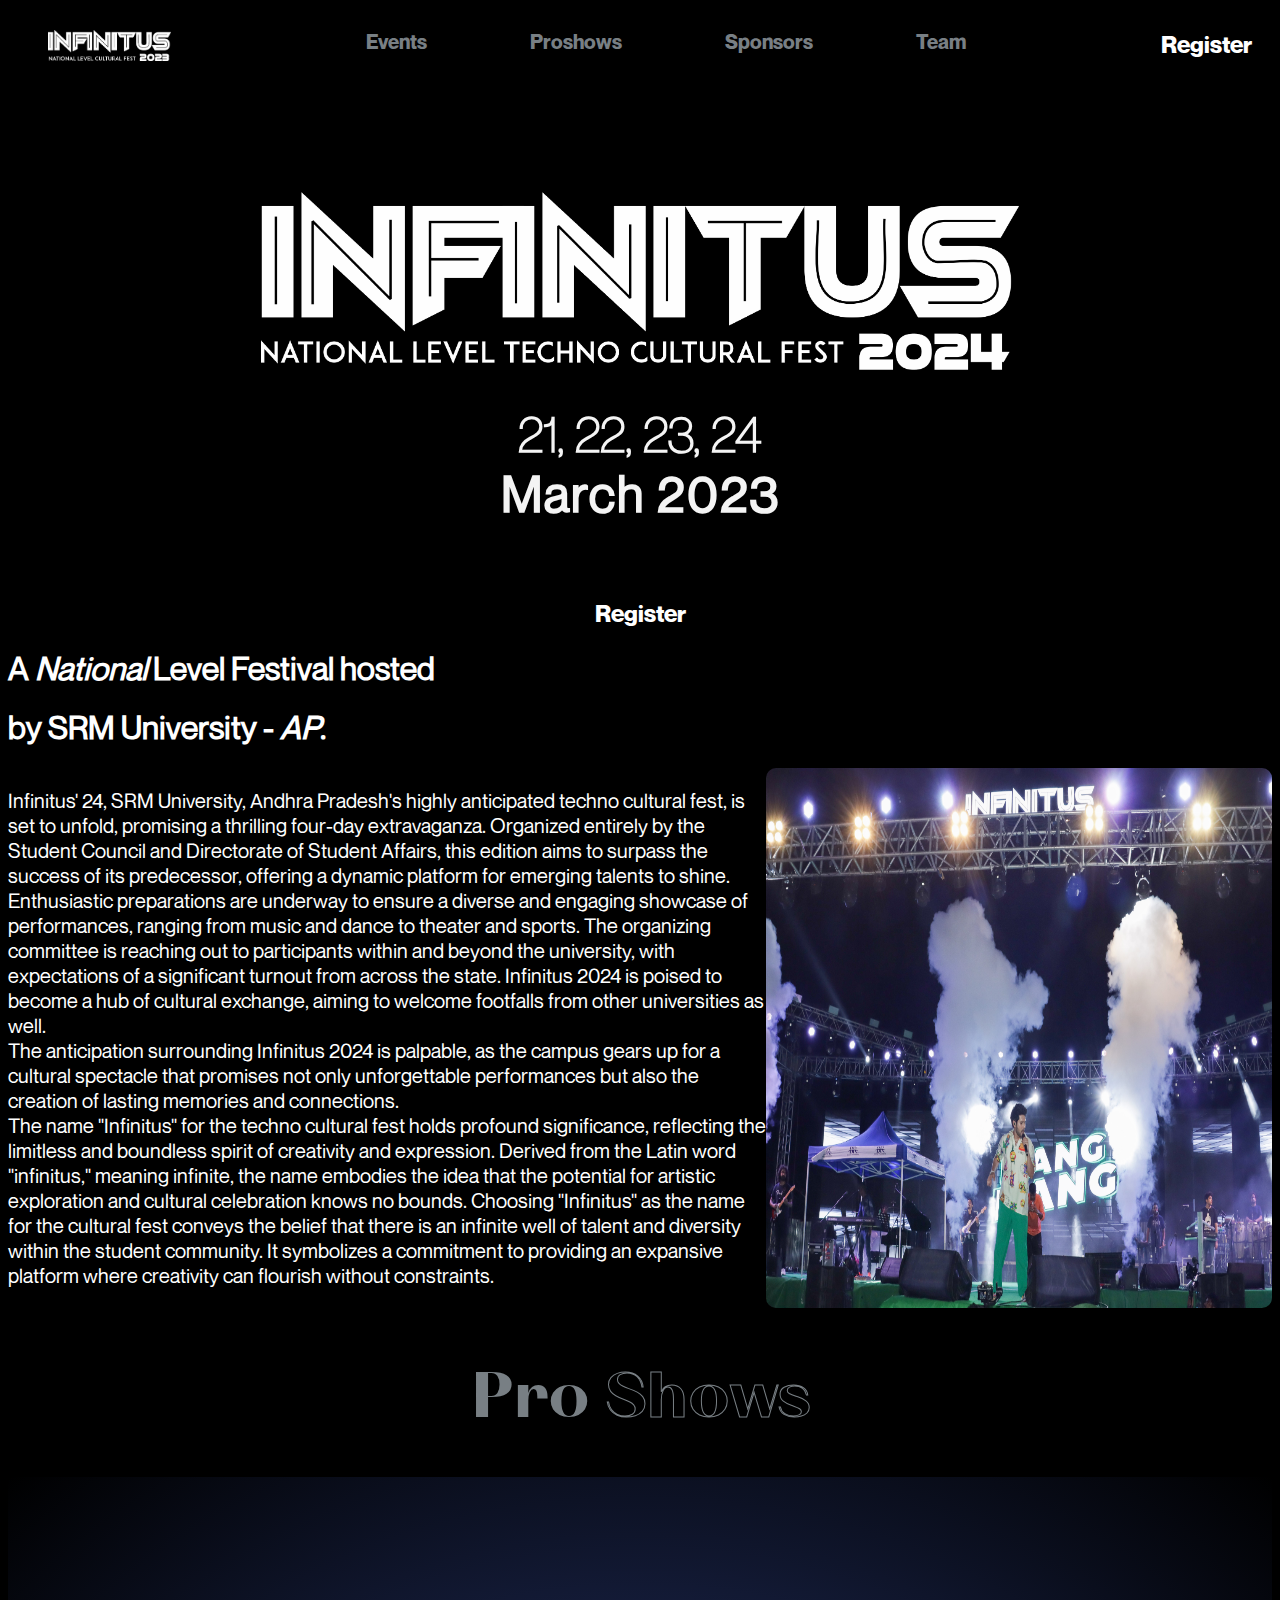
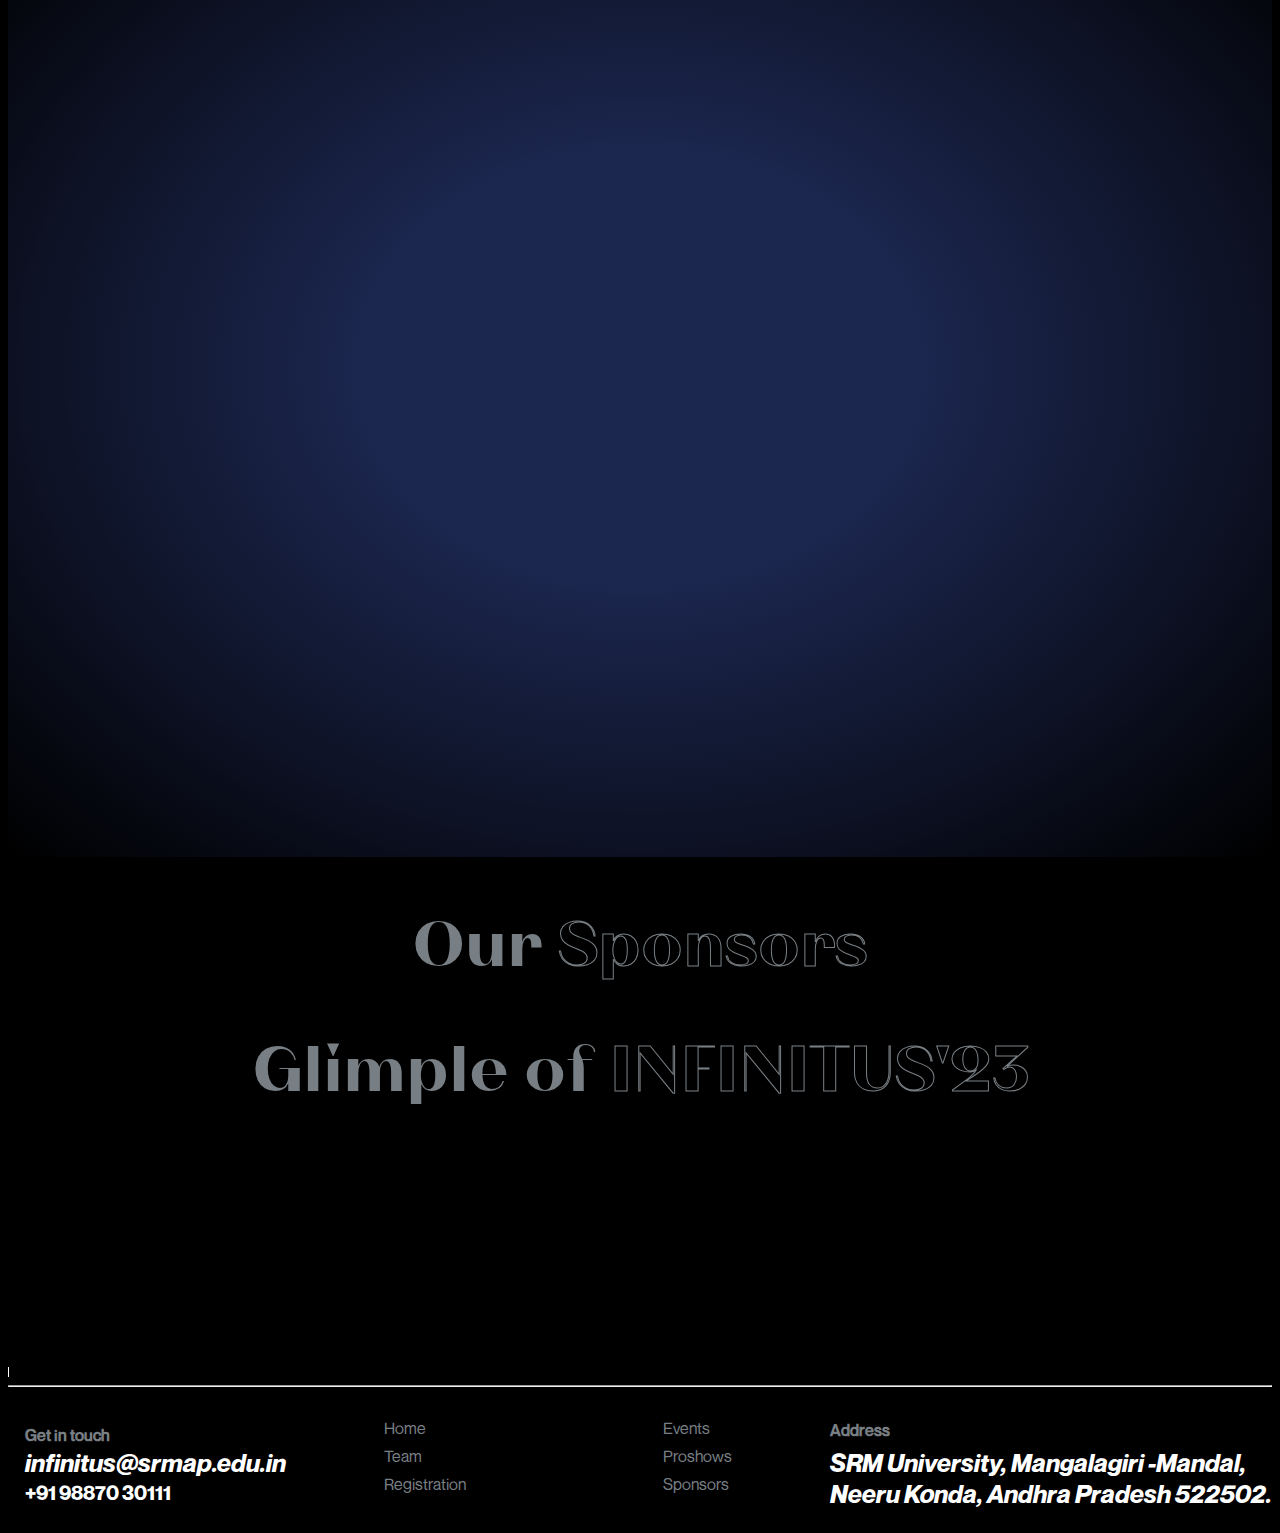
<file: index.html>
<!DOCTYPE html>
<html lang="en">
<head>
    <meta charset="UTF-8">
    <meta name="viewport" content="width=device-width, initial-scale=1.0">
    <title>Document</title>
    <style>

        .container {
            margin-top: 30px;
            display: flex;
            flex-direction: row;
            justify-content: space-between;
          }
        .left-div {
            display: inline;    
            margin-right: auto; 
            margin-left: 40px;     
        }
        .center-div {
            display: inline;
        }
        .right-div {
            display: inline;
            margin-left: auto; 
            margin-right: 20px;
        }
        .dt{
            color: #f4f4f4;
            text-align: center;
        }
        .contact{
            display: inline-block;
        }
        .about{
            color:white;
            font-family: NeueMontreal-Regular;
        }
        .address{
            display: inline-block;
        }
        .vertical-line {
            border-left: 1px solid #fff; 
            height: 10px; 
        }
        .box1{
            display: inline-flex;
            flex-direction: column;
            margin: auto;
        }
        .footer{
            display: flex;
            flex-direction: row;
        }


        #scroll{
            margin: 0px 650px 0px 650px;
            background-color: rgb(34, 33, 35);
            color: white;
            border-radius: 10px;
            font-family: NeueMontreal-Regular;
        }
        #header{
            /*margin: 100px 0px 100px 0px;*/
            font-family: NeueMontreal-Bold;
            font-size: 20px;
        }
        #register{
            /*margin: 100px 0px 100px 0px;*/
            font-family: NeueMontreal-Bold;
            font-size: 24px;
        }
        #header_components{
            margin: 250px 50px 50px 50px;
            color: #787f84;
            text-decoration:none;
        }
        #register_component{
            color: white;
            text-decoration:none;
            font-family: NeueMontreal-Bold;
            font-size: 24px;
            text-align: center;
        }
        #logo{
            font-family: NeueMontreal-Bold;
            font-size: 150px;
            color: white;
            text-align: center;
            margin-bottom: 30px;
            -webkit-text-stroke-width: 6px;
            -webkit-text-stroke-color: white;
        }
        #logoimg{
            display: flex;
            margin-top: 10%;
            margin-left: 20%;
            margin-right: 20%;
        }
        #month{
            font-family: KyivType-Heavy-Sans;
            /*display: flex;*/
            font-size: 60px;
            color: white;
            /*justify-content: center;*/
            margin-bottom: 10px;
            margin-top: 30px;
        }
        #dates{
            font-family: KyivType-Sans-Bold;
            font-size: 40px;
            color: white;
            text-align: center;
            margin-top: 10px;
            margin-bottom: 30px;
            color: black; /* Set the text color to white */
            -webkit-text-stroke: 2px white;
        }
        #footer_t1{
            color:#787F84;
            font-family: NeueMontreal-Medium;
            font-size: 16px;
            margin-top: 30px;
            margin-bottom: 3px;
            margin-left: 17px;
        }
        #footer_t2{
            color: white;
            font-family: NeueMontreal-BoldItalic;
            font-size: 25px;
            margin-top: 3px;
            margin-left: 17px;
            margin-bottom: 1px;
        }
        #footer_t3{
            color: white;
            font-family: NeueMontreal-Bold;
            font-size: 20px;
            margin-top: 3px;
            margin-left: 17px;
            margin-bottom: 20px;
        }
        #add_1{
            color:#787F84;
            font-family: NeueMontreal-Medium;
            font-size: 16px;
            margin-top: 25px;
            margin-bottom: 8px;
        }
        #add_2{
            color: white;
            font-family: NeueMontreal-BoldItalic;
            font-size: 25px;
            margin-top: 1px;
            margin-bottom: 1px;
        }
        #box_1{
            font-family: NeueMontreal-Regular;
            font-size: 16px;
            color: #787f84;
            text-decoration:none;
            margin-bottom: 8px;
        }
        @font-face { font-family:NeueMontreal-Bold; src: url('NeueMontreal-Bold.otf'); }
        @font-face { font-family:NeueMontreal-Light; src: url('NeueMontreal-Light.otf'); }
        @font-face { font-family:NeueMontreal-Regular; src: url('NeueMontreal-Regular.otf'); }
        @font-face { font-family:NeueMontreal-Medium; src: url('NeueMontreal-Medium.otf'); }
        @font-face { font-family:NeueMontreal-BoldItalic; src: url('NeueMontreal-BoldItalic.otf'); }
        @font-face { font-family:KyivType-Heavy-Sans; src: url('KyivType-Heavy-Sans.ttf'); }
        @font-face { font-family:KyivType-Sans-Bold; src: url('KyivType-Sans-Bold.ttf'); }
        @font-face { font-family:KyivType-Sans; src: url('KyivType-Sans.ttf'); }

        #headding{
            color: #787f84;
            font-size: 400%;
            font-family: KyivType-Heavy-Sans;
            text-align: center;
        }
        
        #italic{
            /*font-style: italic;*/
            color: black; 
            -webkit-text-stroke: 1px #787f84;
        }
    </style>
</head>


<body style="background-color:black">

    <nav class="container" >
        <div class="left-div">
            <a href="./index.html"><img src="./Infinitus Logo.png" width=123px></a>
        </div>
        <div class="center-div"  id="header" > 
            <a class="navhover" id= "header_components" href="./events.html" >Events</a>
            <a class="navhover" id= "header_components" href="./proshows.html" >Proshows</a>
            <a class="navhover" id= "header_components" href="./sponsors.html" >Sponsors</a>
            <a class="navhover" id= "header_components" href="./team.html" >Team</a>
        </div>
        <div class="right-div">
            <a id= "register_component" href="#" >Register</a>
        </div>
    </nav>
    

    <div>
        <!--
        <h1 id="logo">
            INFINITUS'24
        </h1>    
        -->
        <img src="./Infinitus_2024_Logo_White.png" alt="Infinitus Logo" width="60%" id="logoimg">
    </div>
    <!-- <div style="display:block; text-align: center;">
        <h1 id="month">FEB</h1>
        <h6 id="dates">22  23  24</h6>
    </div> -->

    <div class="dt">
        <h1 style="font-size: 50px; font-family: NeueMontreal-Light; margin-bottom:0;">21, 22, 23, 24</h1>
        <h1 style="font-size: 50px; font-family: NeueMontreal-Regular; margin-top:0; letter-spacing:2px">March 2023</h1>
    </div>

    <div id="scroll">
        <marquee>Registration end on 22 feb 2024</marquee>
    </div>
    <br>
    <div style="display:block; text-align: center;">
        <a id= "register_component" href="#" >Register</a>
    </div>
        

    <div class="about">
        <h1>A<span style="font-style:italic;"> National </span> Level Festival hosted</h1>
        <h1>by SRM University - <span style="font-style:italic;">AP</span>.</h1>
    </div>

    <div style="display:flex">
        <p style="opacity: 1; color:white; font-size:20px; font-family:NeueMontreal-Regular;">Infinitus' 24, SRM University, Andhra Pradesh's highly anticipated techno cultural fest, is set to unfold, promising a thrilling four-day extravaganza. Organized entirely by the Student Council and Directorate of Student Affairs, this edition aims to surpass the success of its predecessor, offering a dynamic platform for emerging talents to shine.
            <br>Enthusiastic preparations are underway to ensure a diverse and engaging showcase of performances, ranging from music and dance to theater and sports. The organizing committee is reaching out to participants within and beyond the university, with expectations of a significant turnout from across the state. Infinitus 2024 is poised to become a hub of cultural exchange, aiming to welcome footfalls from other universities as well.
            <br>The anticipation surrounding Infinitus 2024 is palpable, as the campus gears up for a cultural spectacle that promises not only unforgettable performances but also the creation of lasting memories and connections.
            <br>The name "Infinitus" for the techno cultural fest holds profound significance, reflecting the limitless and boundless spirit of creativity and expression. Derived from the Latin word "infinitus," meaning infinite, the name embodies the idea that the potential for artistic exploration and cultural celebration knows no bounds. Choosing "Infinitus" as the name for the cultural fest conveys the belief that there is an infinite well of talent and diversity within the student community. It symbolizes a commitment to providing an expansive platform where creativity can flourish without constraints.</p>
        <img src="./am.JPG" alt="Infinitus Logo" width="40%" height="auto" style="border-radius: 10px;">
    </div>

    <h1 id="headding"><span>Pro </span><span id="italic">Shows</span></h1>
    <section style="background:radial-gradient(#1c2750 30%,transparent);  min-height: 100vh; padding:2.5rem 0"></section>

    <h1 id="headding"><span>Our </span><span id="italic">Sponsors</span></h1>

    <h1 id="headding"><span>Glimple of </span><span id="italic">INFINITUS'23</span></h1>


    <br><br><br><br><br><br><br><br><br><br><br><br>

    <div class="vertical-line"></div>
    <hr>
    <footer class="footer">
        <div class="contact">
            <h1 id="footer_t1">Get in touch</h1>
            <h1 id="footer_t2">infinitus@srmap.edu.in</h1>
            <h1 id="footer_t3">+91 98870 30111</h1>
        </div>

        <div class="box1">
            <a id="box_1" href="#" >Home</a>
            <a id="box_1" href="./team.html" >Team</a>
            <a id="box_1" href="./register.html" >Registration</a>   
        </div>

        <div class="box1">
            <a id="box_1" href="./events.html" >Events</a>
            <a id="box_1" href="./proshows.html" >Proshows</a>
            <a id="box_1" href="./sponsors.html" >Sponsors</a>   
        </div>

        <div class="address">
            <h1 id="add_1">Address</Address></h1>
            <h3 id="add_2">SRM University, Mangalagiri -Mandal, </h3>
            <h3 id="add_2">Neeru Konda, Andhra Pradesh 522502.</h3>
        </div>
    </footer>
</body>
</html>
</file>
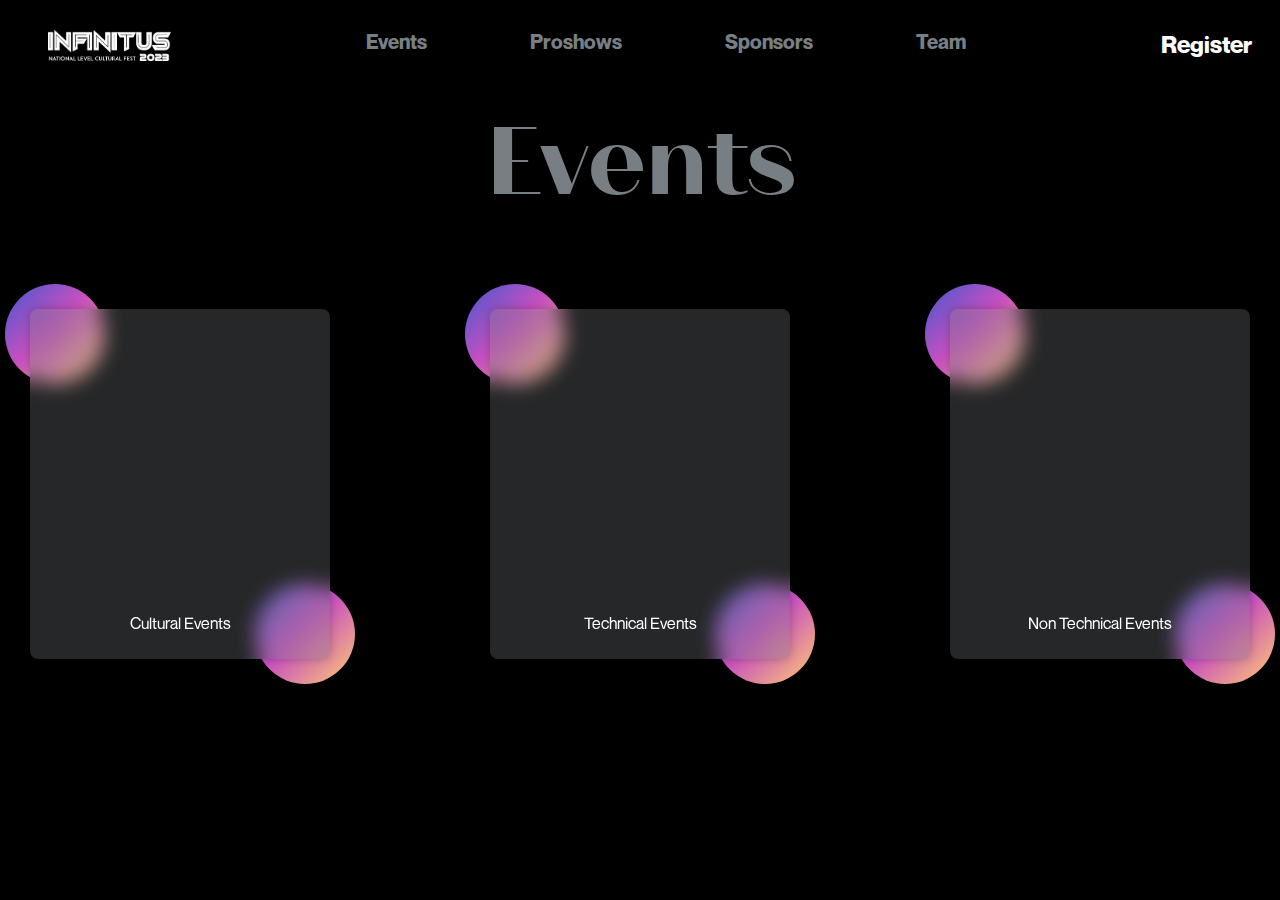
<file: events.html>
<!DOCTYPE html>
<html lang="en">
<head>
    <meta charset="UTF-8">
    <meta name="viewport" content="width=device-width, initial-scale=1.0">
    <title>Events</title>
    <link rel="stylesheet" href="events.css">
</head>
<body style="background-color:black">
    <nav class="container" >
        <div class="left-div">
            <a href="./index.html"><img src="./Infinitus Logo.png" width=123px></a>
        </div>
        <div class="center-div"  id="header" > 
            <a id= "header_components" href="./events.html" >Events</a>
            <a id= "header_components" href="./proshows.html" >Proshows</a>
            <a id= "header_components" href="./sponsors.html" >Sponsors</a>
            <a id= "header_components" href="./team.html" >Team</a>
        </div>
        <div class="right-div">
            <a id= "register_component" href="#" >Register</a>
        </div>
    </nav>

    <h1 id="headding">Events</h1>

    <section class="box">
        <div class="card" style="align-items: center;">
            <div class="circle"></div>
            <div class="circle"></div>
            <div class="card-inner"></div>
            <p class="card-text">Cultural Events</p>
        </div>
        <div class="card" style="align-items: center;">
            <div class="circle"></div>
            <div class="circle"></div>
            <div class="card-inner"></div>
            <p class="card-text">Technical Events</p>
        </div>
        <div class="card" style="align-items: center;">
            <div class="circle"></div>
            <div class="circle"></div>
            <div class="card-inner"></div>
            <p class="card-text">Non Technical Events</p>
        </div>
    </section>
    

</body>
</html>
</file>
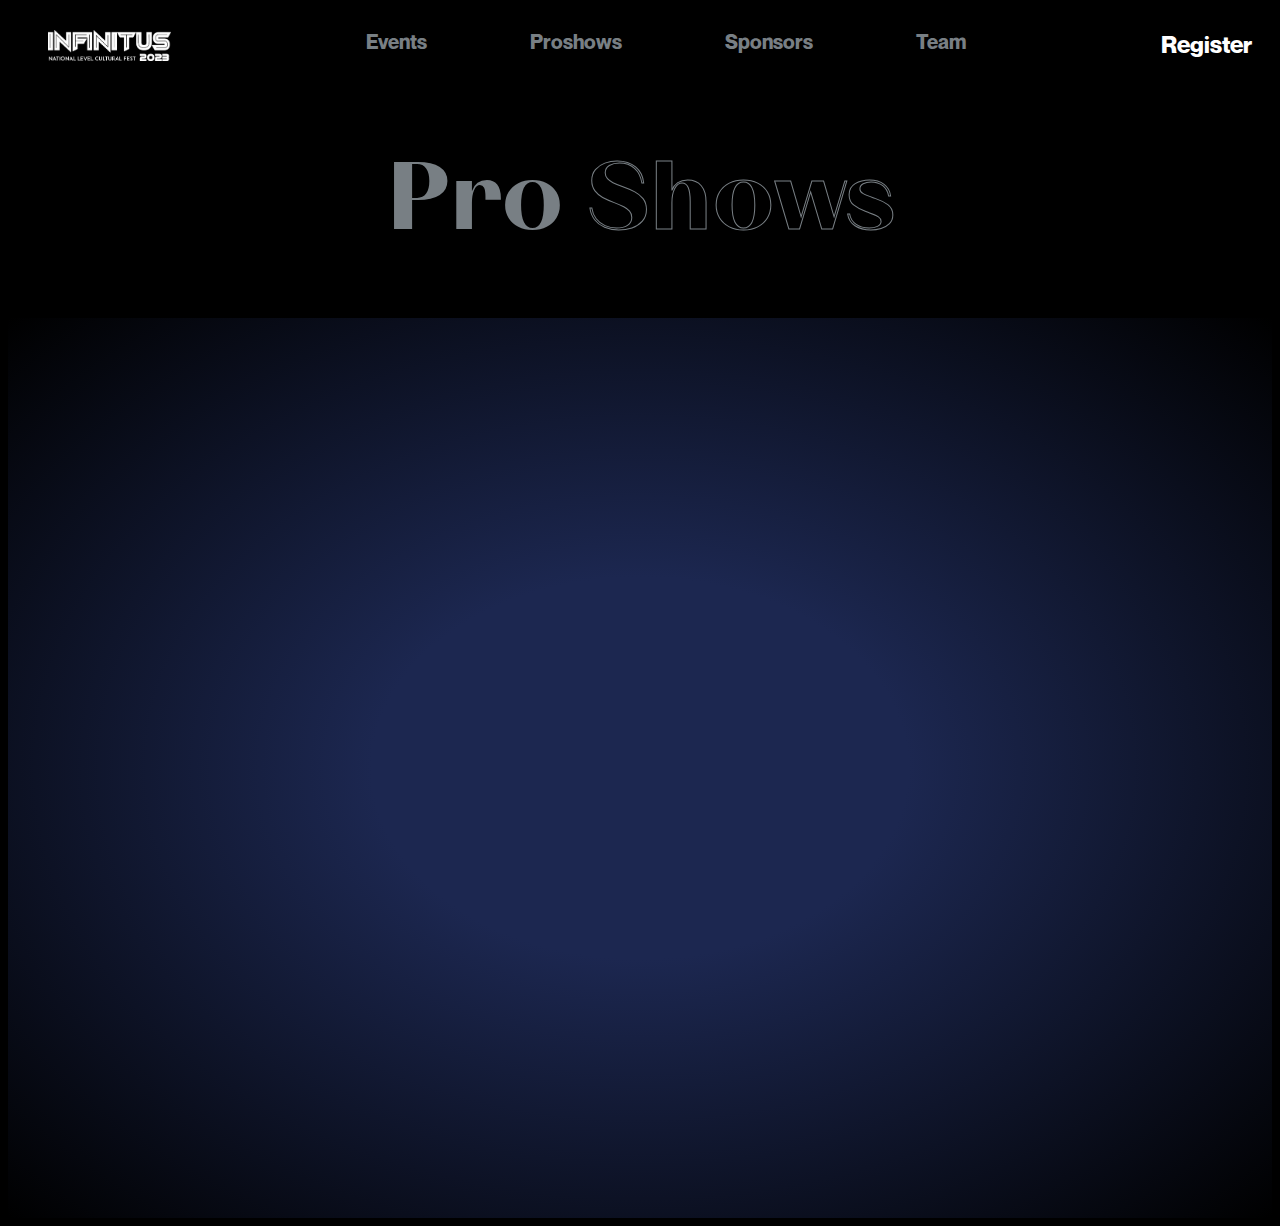
<file: proshows.html>
<!DOCTYPE html>
<html lang="en">
<head>
    <meta charset="UTF-8">
    <meta name="viewport" content="width=device-width, initial-scale=1.0">
    <title>ProShows</title>
    <link rel="stylesheet" href="proshows.css">
</head>
<body style="background-color:black">

    <nav class="container" >
        <div class="left-div">
            <a href="./index.html"><img src="./Infinitus Logo.png" width=123px></a>
        </div>
        <div class="center-div"  id="header" > 
            <a id= "header_components" href="./events.html" >Events</a>
            <a id= "header_components" href="./proshows.html" >Proshows</a>
            <a id= "header_components" href="./sponsors.html" >Sponsors</a>
            <a id= "header_components" href="./team.html" >Team</a>
        </div>
        <div class="right-div">
            <a id= "register_component" href="#" >Register</a>
        </div>
    </nav>

    <h1 id="headding"><span>Pro </span><span id="italic">Shows</span></h1>
    <section style="background: radial-gradient(#1c2750 30%,transparent); min-height: 100vh;"></section>
</body>
</html>
</file>
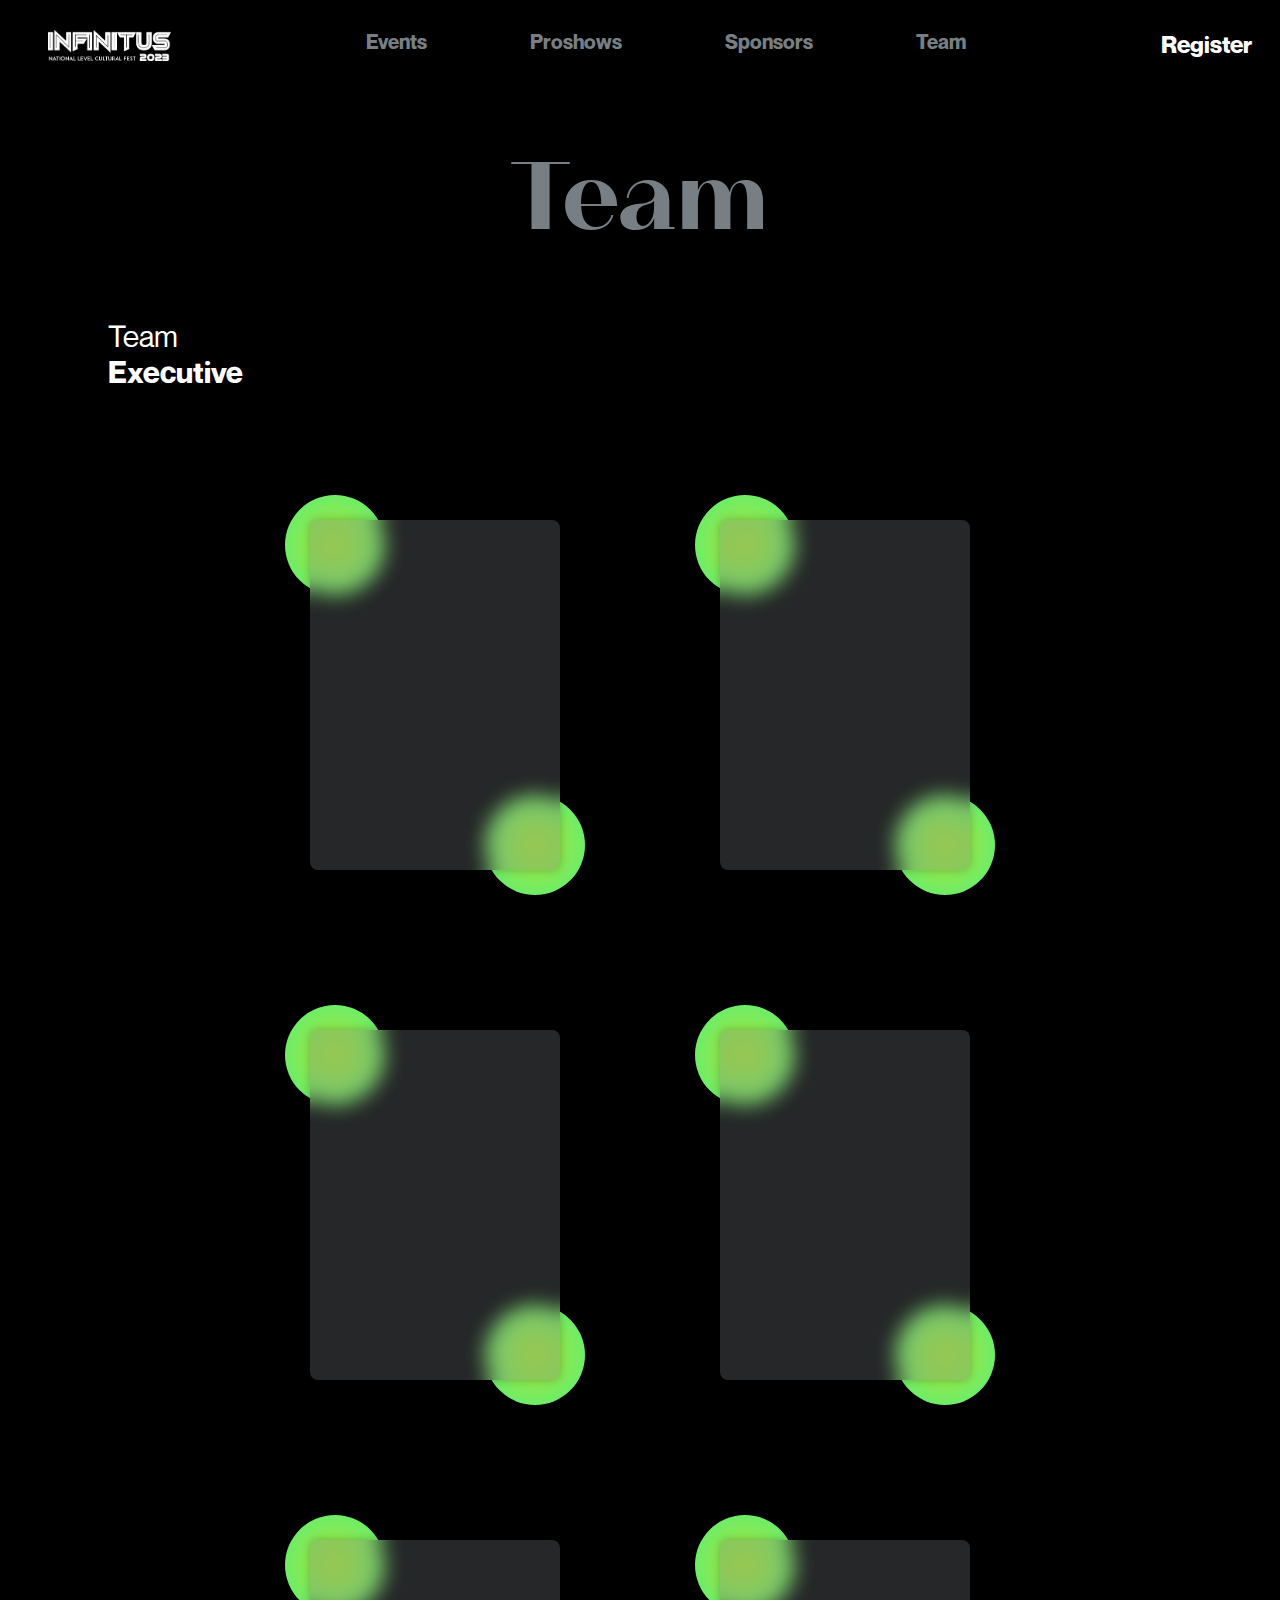
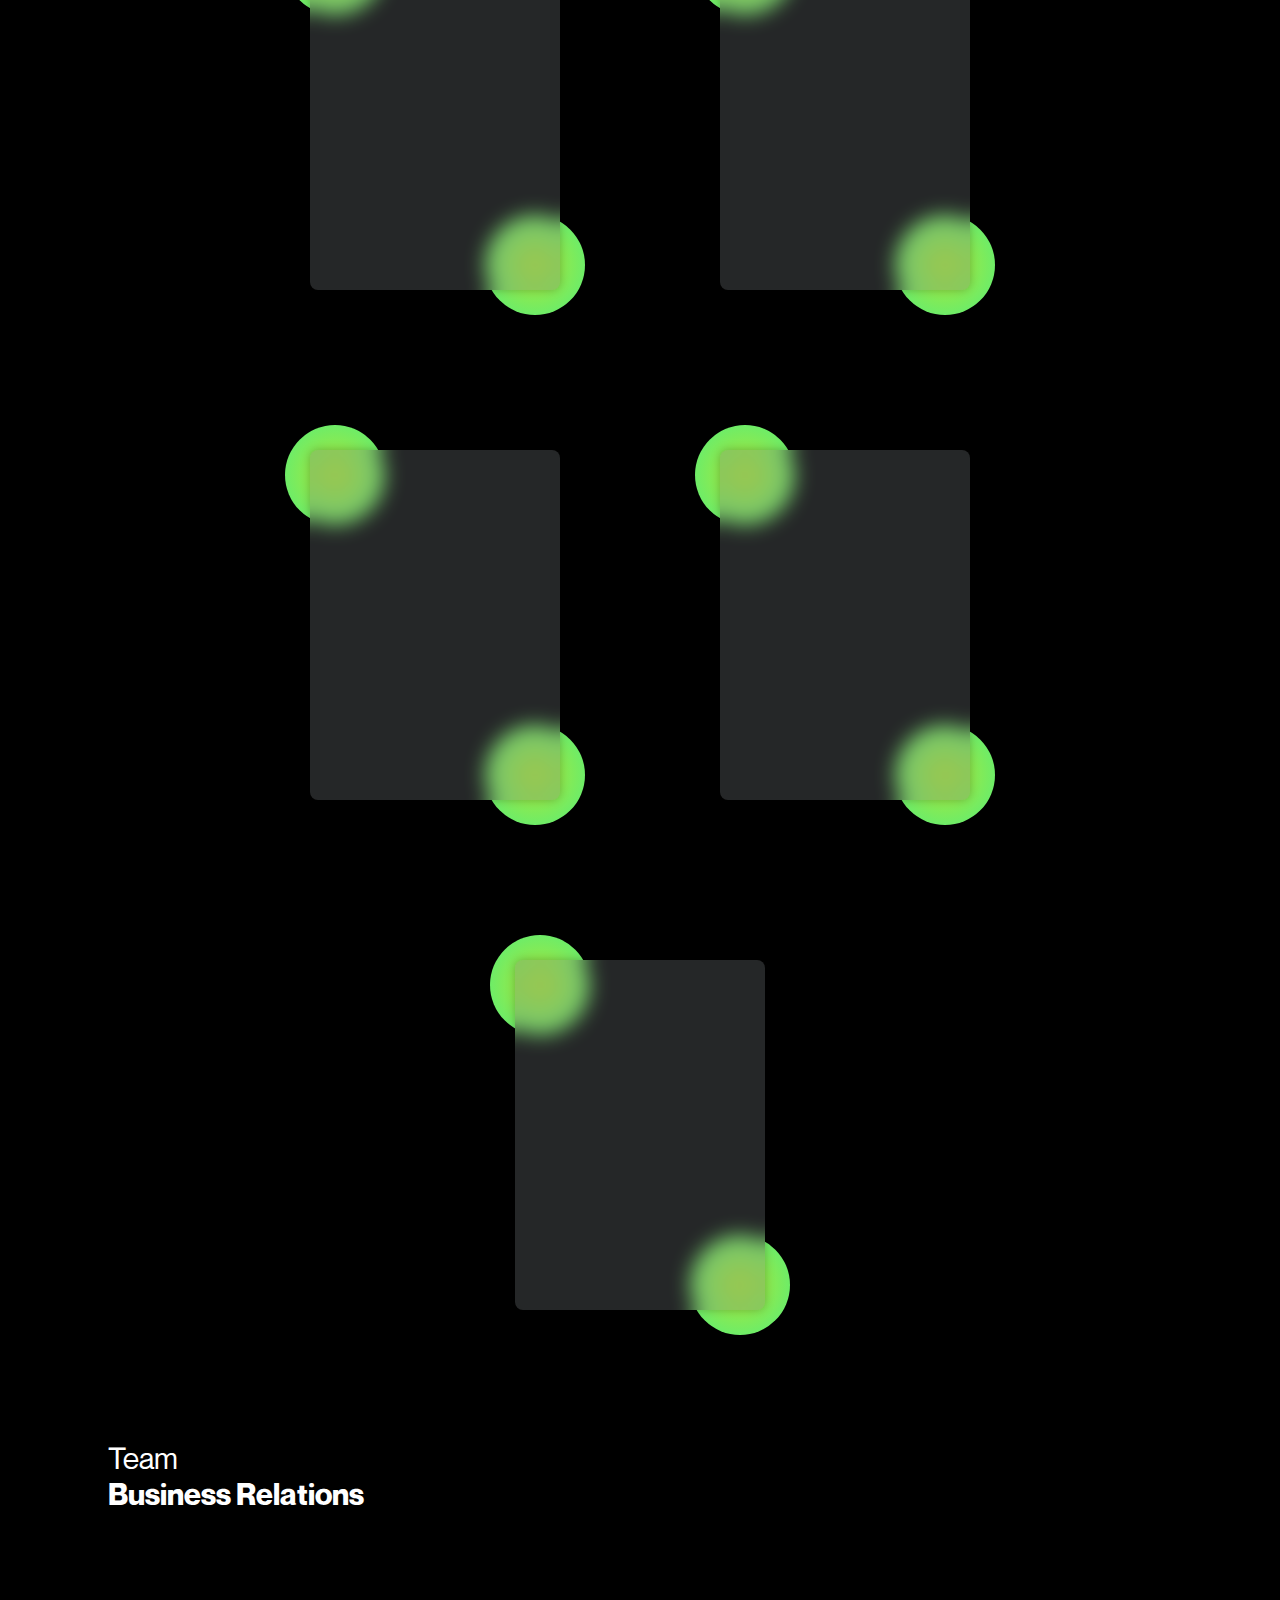
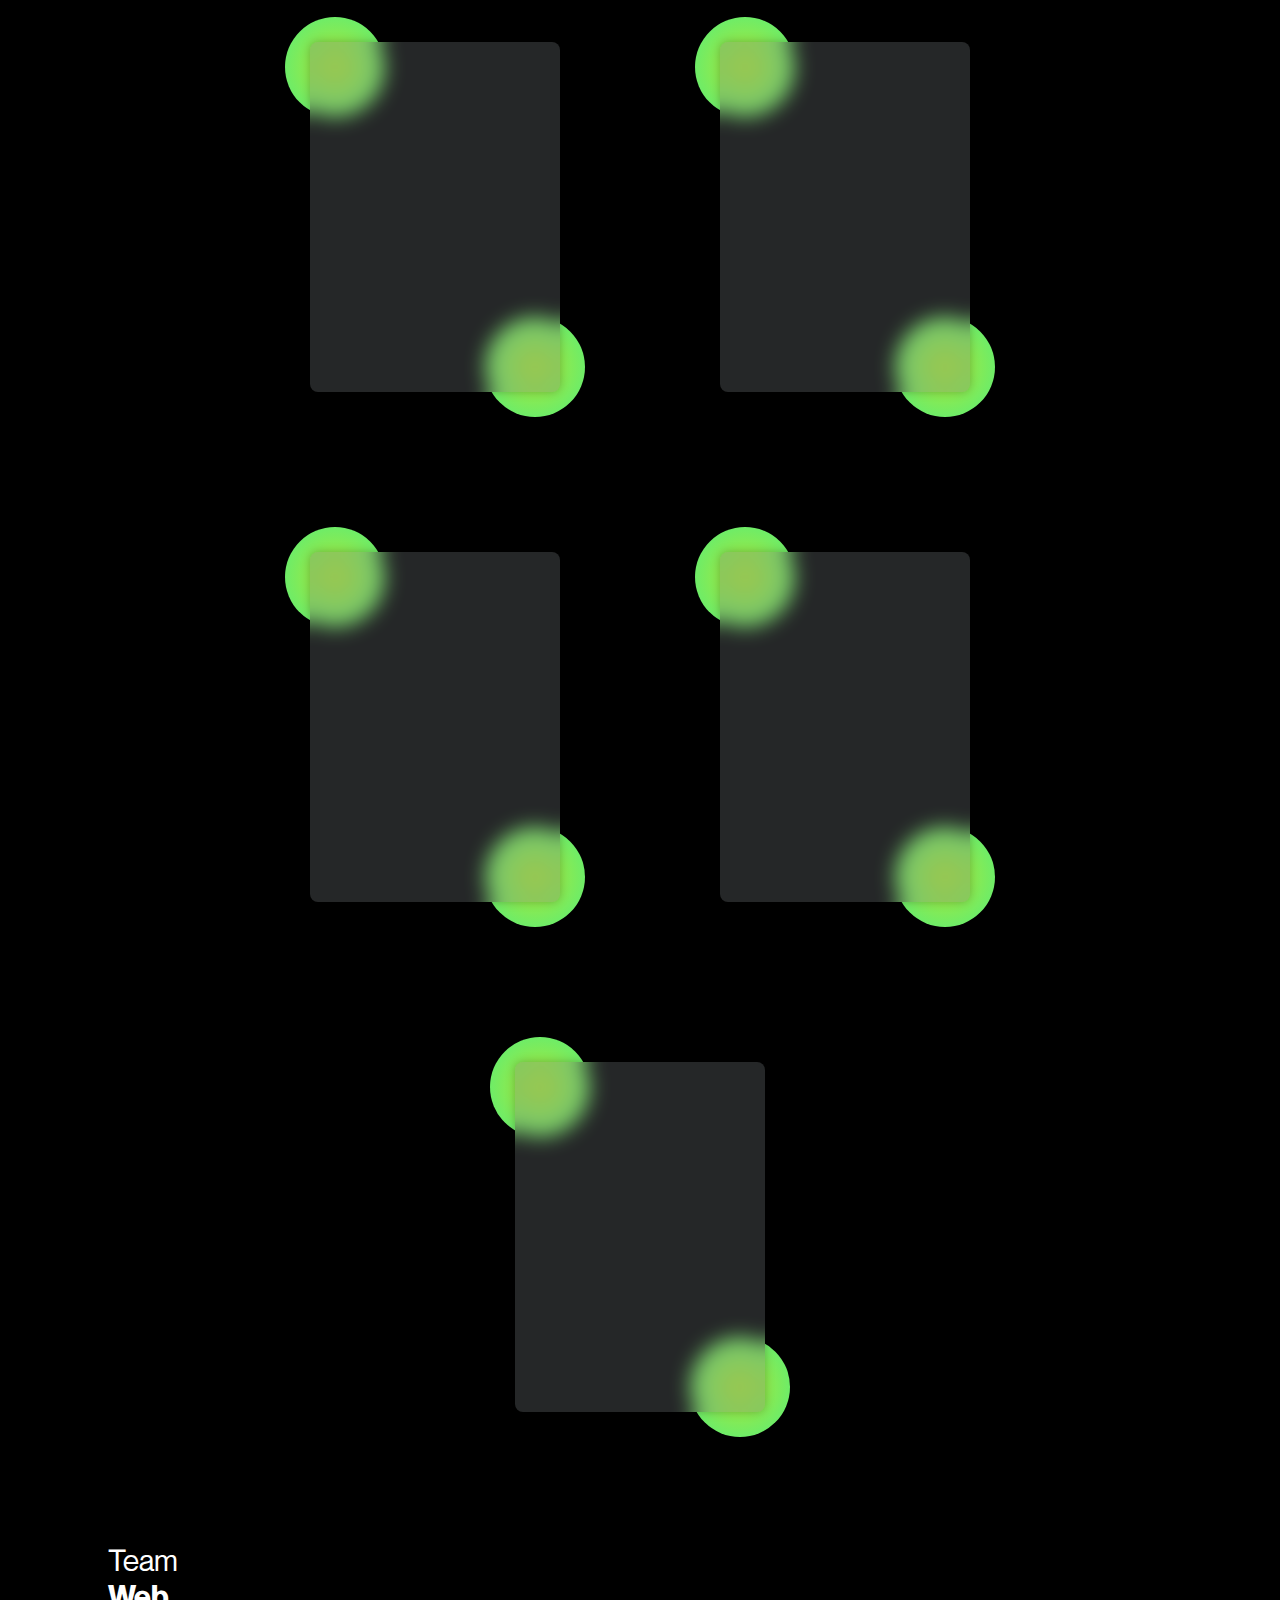
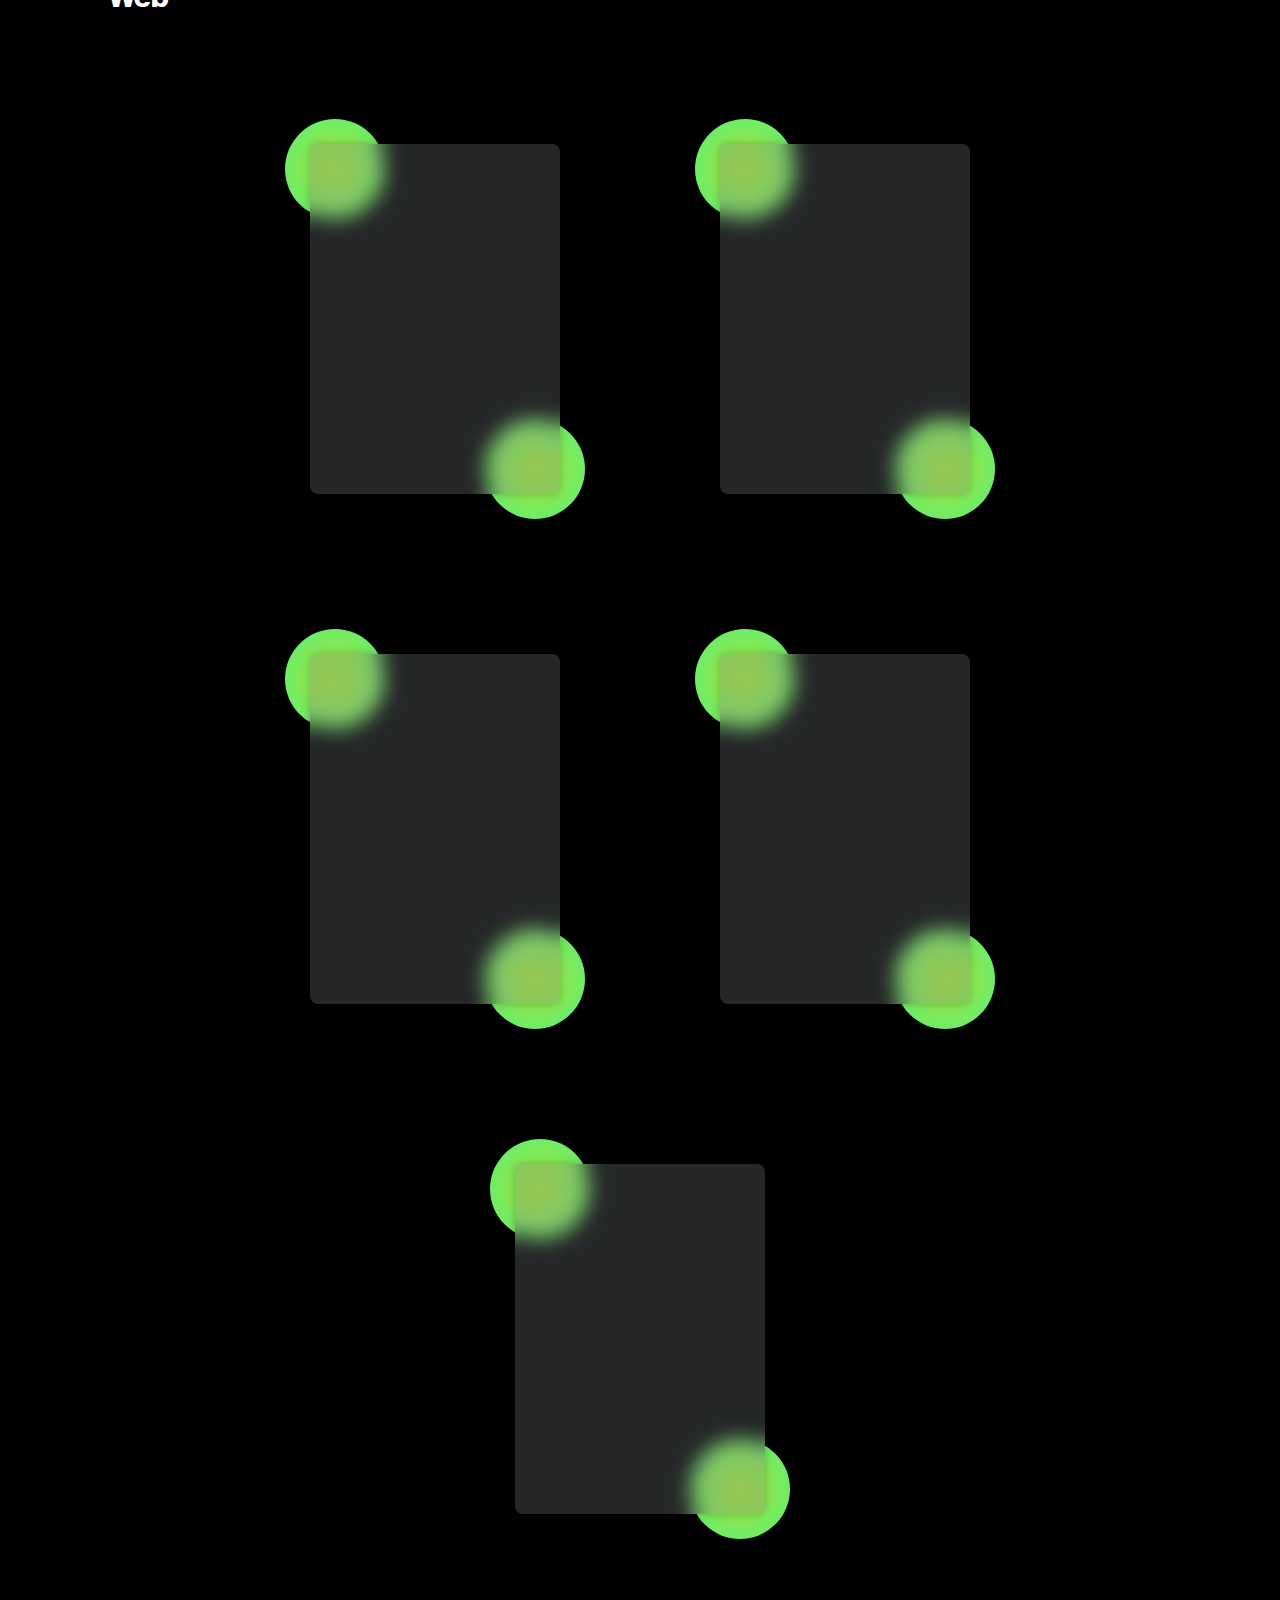
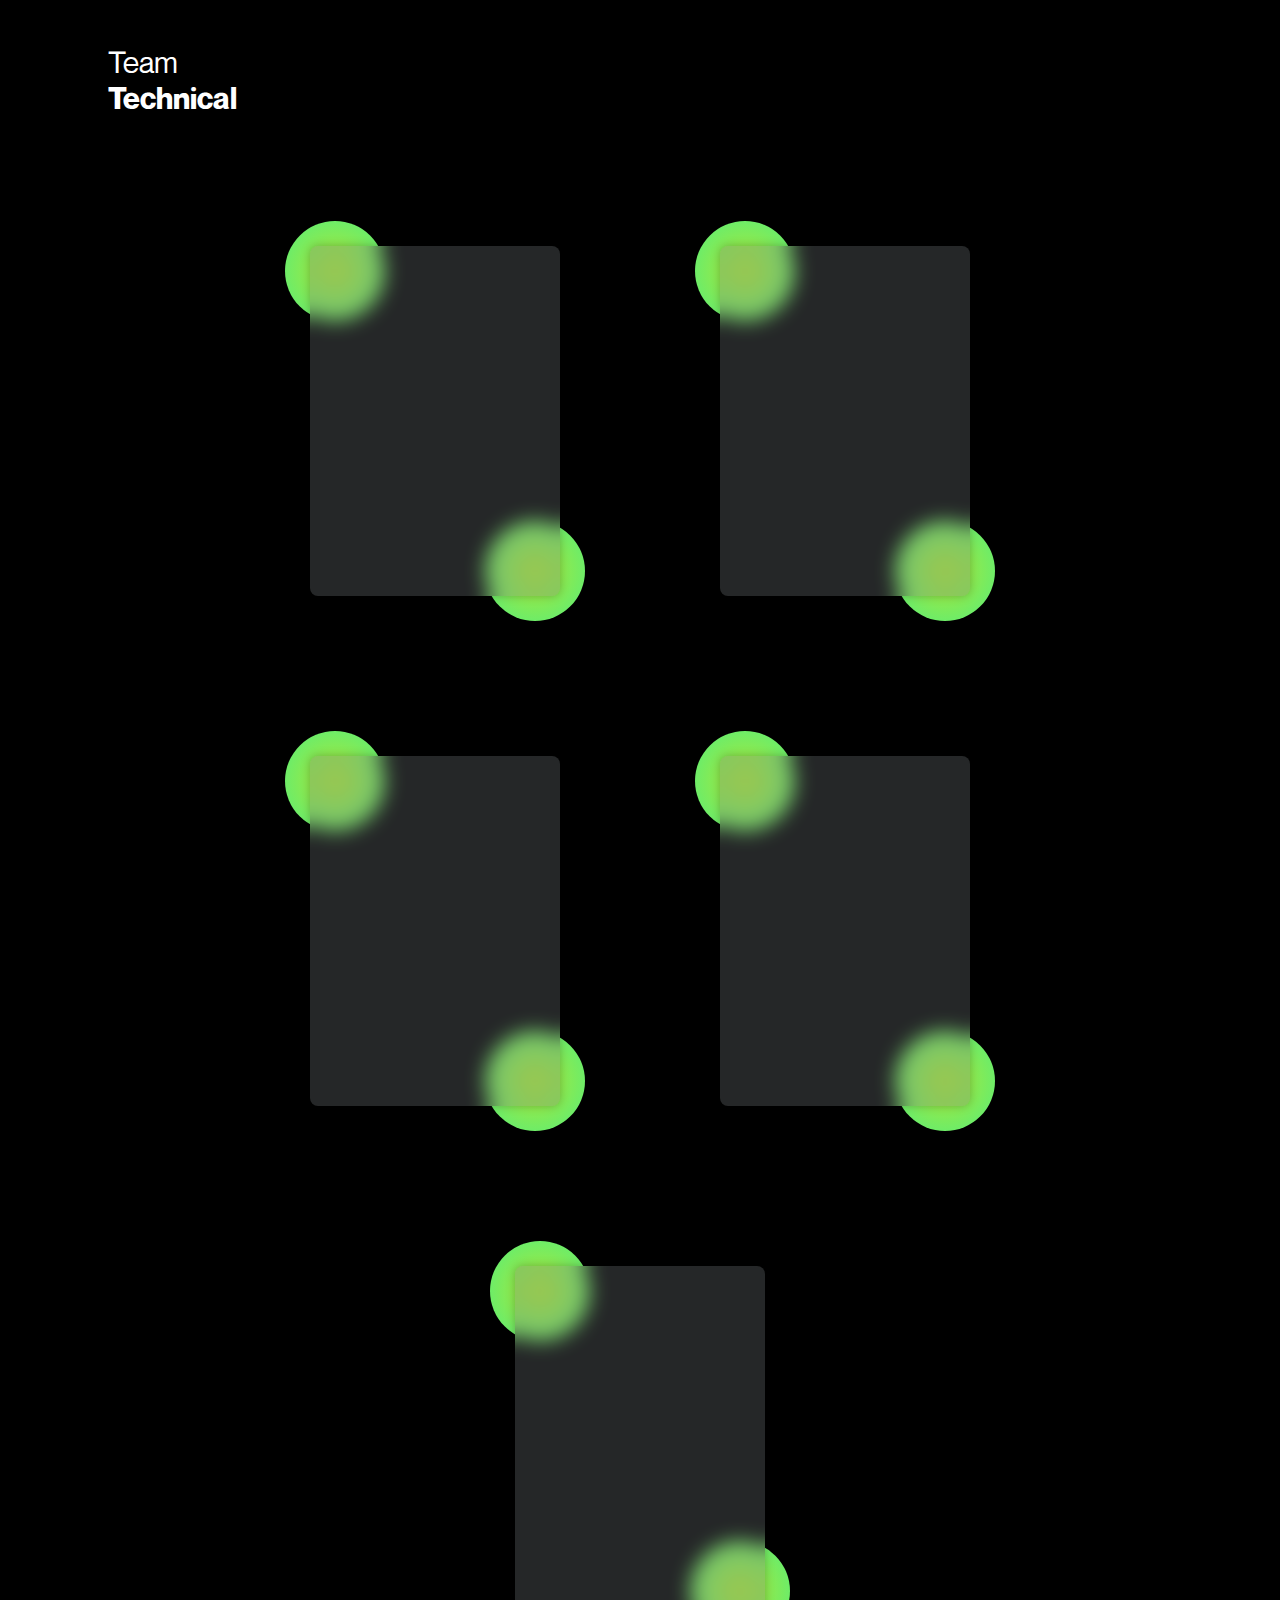
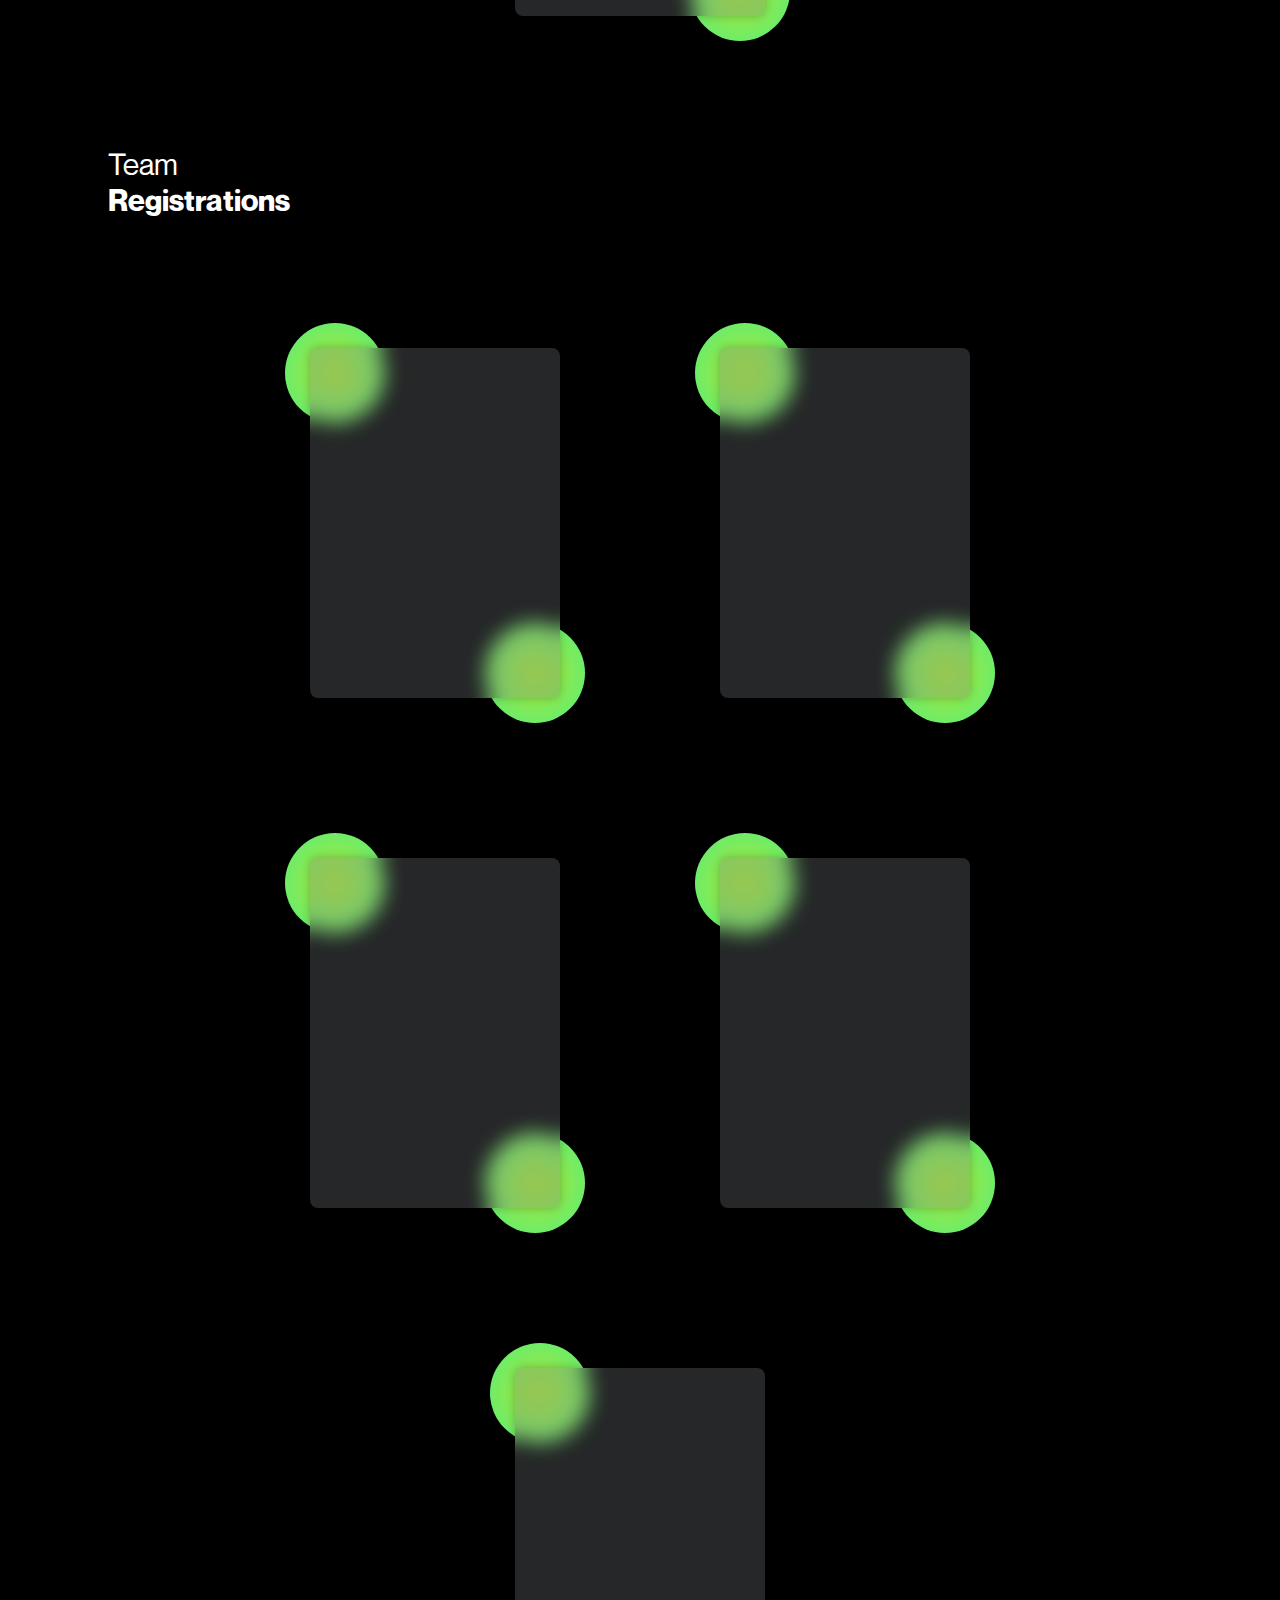
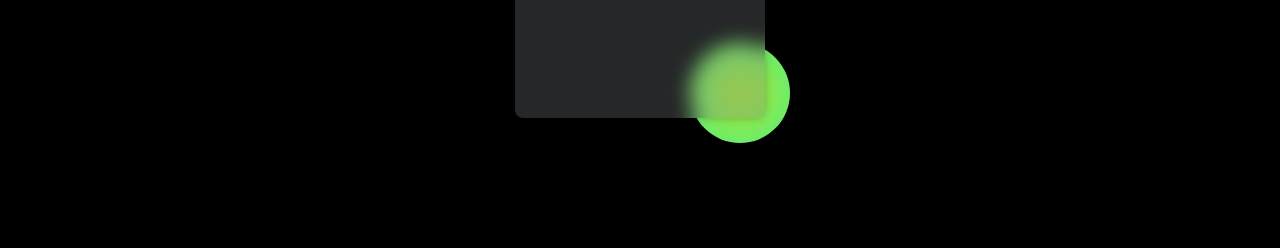
<file: team.html>
<!DOCTYPE html>
<html lang="en">
<head>
    <meta charset="UTF-8">
    <meta name="viewport" content="width=device-width, initial-scale=1.0">
    <title>Team</title>
    <link rel="stylesheet" href="team.css">
</head>
<body style="background-color:black">

    <nav class="container" >
        <div class="left-div">
            <a href="./index.html"><img src="./Infinitus Logo.png" width=123px></a>
        </div>
        <div class="center-div"  id="header" > 
            <a id= "header_components" href="./events.html" >Events</a>
            <a id= "header_components" href="./proshows.html" >Proshows</a>
            <a id= "header_components" href="./sponsors.html" >Sponsors</a>
            <a id= "header_components" href="./team.html" >Team</a>
        </div>
        <div class="right-div">
            <a id= "register_component" href="#" >Register</a>
        </div>
    </nav>

    <h1 id="headding">Team</h1>

    <span style="display:block; color: white; font-size:30px; margin-left:100px; font-family:NeueMontreal-Regular">Team</span>
    <span style="display:block; color: white; font-size:30px; margin-left:100px; font-family:NeueMontreal-Bold;">Executive</span>
    <section class="box">
        <div class="card" style="align-items: center;">
            <div class="circle"></div>
            <div class="circle"></div>
            <div class="card-inner"></div>
        </div>
        <div class="card" style="align-items: center;">
            <div class="circle"></div>
            <div class="circle"></div>
            <div class="card-inner"></div>
        </div>
        <div class="card" style="align-items: center;">
            <div class="circle"></div>
            <div class="circle"></div>
            <div class="card-inner"></div>
        </div>
        <div class="card" style="align-items: center;">
            <div class="circle"></div>
            <div class="circle"></div>
            <div class="card-inner"></div>
        </div>
        <div class="card" style="align-items: center;">
            <div class="circle"></div>
            <div class="circle"></div>
            <div class="card-inner"></div>
        </div>
        <div class="card" style="align-items: center;">
            <div class="circle"></div>
            <div class="circle"></div>
            <div class="card-inner"></div>
        </div>
        <div class="card" style="align-items: center;">
            <div class="circle"></div>
            <div class="circle"></div>
            <div class="card-inner"></div>
        </div>
        <div class="card" style="align-items: center;">
            <div class="circle"></div>
            <div class="circle"></div>
            <div class="card-inner"></div>
        </div>
        <div class="card" style="align-items: center;">
            <div class="circle"></div>
            <div class="circle"></div>
            <div class="card-inner"></div>
        </div>
    </section>
    
    <span style="display:block; color: white; font-size:30px; margin-left:100px; font-family:NeueMontreal-Regular">Team</span>
    <span style="display:block; color: white; font-size:30px; margin-left:100px; font-family:NeueMontreal-Bold;">Business Relations</span>
    <section class="box">
        <div class="card" style="align-items: center;">
            <div class="circle"></div>
            <div class="circle"></div>
            <div class="card-inner"></div>
        </div>
        <div class="card" style="align-items: center;">
            <div class="circle"></div>
            <div class="circle"></div>
            <div class="card-inner"></div>
        </div>
        <div class="card" style="align-items: center;">
            <div class="circle"></div>
            <div class="circle"></div>
            <div class="card-inner"></div>
        </div>
        <div class="card" style="align-items: center;">
            <div class="circle"></div>
            <div class="circle"></div>
            <div class="card-inner"></div>
        </div>
        <div class="card" style="align-items: center;">
            <div class="circle"></div>
            <div class="circle"></div>
            <div class="card-inner"></div>
        </div>
    </section>

    <span style="display:block; color: white; font-size:30px; margin-left:100px; font-family:NeueMontreal-Regular">Team</span>
    <span style="display:block; color: white; font-size:30px; margin-left:100px; font-family:NeueMontreal-Bold;">Web</span>
    <section class="box">
        <div class="card" style="align-items: center;">
            <div class="circle"></div>
            <div class="circle"></div>
            <div class="card-inner"></div>
        </div>
        <div class="card" style="align-items: center;">
            <div class="circle"></div>
            <div class="circle"></div>
            <div class="card-inner"></div>
        </div>
        <div class="card" style="align-items: center;">
            <div class="circle"></div>
            <div class="circle"></div>
            <div class="card-inner"></div>
        </div>
        <div class="card" style="align-items: center;">
            <div class="circle"></div>
            <div class="circle"></div>
            <div class="card-inner"></div>
        </div>
        <div class="card" style="align-items: center;">
            <div class="circle"></div>
            <div class="circle"></div>
            <div class="card-inner"></div>
        </div>
    </section>

    <span style="display:block; color: white; font-size:30px; margin-left:100px; font-family:NeueMontreal-Regular">Team</span>
    <span style="display:block; color: white; font-size:30px; margin-left:100px; font-family:NeueMontreal-Bold;">Technical</span>
    <section class="box">
        <div class="card" style="align-items: center;">
            <div class="circle"></div>
            <div class="circle"></div>
            <div class="card-inner"></div>
        </div>
        <div class="card" style="align-items: center;">
            <div class="circle"></div>
            <div class="circle"></div>
            <div class="card-inner"></div>
        </div>
        <div class="card" style="align-items: center;">
            <div class="circle"></div>
            <div class="circle"></div>
            <div class="card-inner"></div>
        </div>
        <div class="card" style="align-items: center;">
            <div class="circle"></div>
            <div class="circle"></div>
            <div class="card-inner"></div>
        </div>
        <div class="card" style="align-items: center;">
            <div class="circle"></div>
            <div class="circle"></div>
            <div class="card-inner"></div>
        </div>
    </section>

    <span style="display:block; color: white; font-size:30px; margin-left:100px; font-family:NeueMontreal-Regular">Team</span>
    <span style="display:block; color: white; font-size:30px; margin-left:100px; font-family:NeueMontreal-Bold;">Registrations</span>
    <section class="box">
        <div class="card" style="align-items: center;">
            <div class="circle"></div>
            <div class="circle"></div>
            <div class="card-inner"></div>
        </div>
        <div class="card" style="align-items: center;">
            <div class="circle"></div>
            <div class="circle"></div>
            <div class="card-inner"></div>
        </div>
        <div class="card" style="align-items: center;">
            <div class="circle"></div>
            <div class="circle"></div>
            <div class="card-inner"></div>
        </div>
        <div class="card" style="align-items: center;">
            <div class="circle"></div>
            <div class="circle"></div>
            <div class="card-inner"></div>
        </div>
        <div class="card" style="align-items: center;">
            <div class="circle"></div>
            <div class="circle"></div>
            <div class="card-inner"></div>
        </div>
    </section>

</body>
</html>
</file>
<file: events.css>
#headding{
    /*color: white;
    font-size: 80px;
    font-family: KyivType-Sans-Bold;
    font-style: italic;
    color: black; 
    -webkit-text-stroke: 2px white;
    text-align: center;*/
    color: #787f84;
    font-size: 600%;
    font-family: KyivType-Heavy-Sans;
    text-align: center;
    margin-bottom: 10px;
    margin-top: 30px;
}

.box{
    display: flex;
    justify-content: center;
}
.card {
    width: 300px;
    height: 350px;
    transition: all 0.2s;
    position: relative;
    cursor: pointer;
    margin: 80px;
} 
.card-inner {
    width: inherit;
    height: inherit;
    /*background: rgba(255,255,255,.1);*/
    background: #787f844e;
    box-shadow: 0 0 10px rgba(0,0,0,0.25);
    backdrop-filter: blur(10px);
    border-radius: 8px;
}
.card-text {
    position: absolute;
    bottom: 10px;
    left: 50%; 
    transform: translateX(-50%);
    color: #ffffff; /* Set text color */
    font-family:NeueMontreal-Regular ;
}
.card:hover {
    transform: scale(1.04);
}
.circle {
    width: 100px;
    height: 100px;
    /* background: radial-gradient(#b0e633, #53ef7d); */
    background-image: linear-gradient(135deg, #4158D0 0%, #C850C0 46%, #FFCC70 100%);
    /* background-image: linear-gradient(135deg, #00DBDE 0%, #FC00FF 100%); */

    border-radius: 50%;
    position: absolute;
    animation: move-up6 2s ease-in infinite alternate-reverse;
}  
.circle:nth-child(1) {
    top: -25px;
    left: -25px;
}  
.circle:nth-child(2) {
    bottom: -25px;
    right: -25px;
    animation-name: move-down1;
}
  
@keyframes move-up6 {
    to {
      transform: translateY(-10px);
    }
}  
@keyframes move-down1 {
    to {
      transform: translateY(10px);
    }
}

@font-face { font-family:NeueMontreal-Bold; src: url('NeueMontreal-Bold.otf'); }
@font-face { font-family:NeueMontreal-Regular; src: url('NeueMontreal-Regular.otf'); }
@font-face { font-family:NeueMontreal-Medium; src: url('NeueMontreal-Medium.otf'); }
@font-face { font-family:NeueMontreal-BoldItalic; src: url('NeueMontreal-BoldItalic.otf'); }
@font-face { font-family:KyivType-Heavy-Sans; src: url('KyivType-Heavy-Sans.ttf'); }
@font-face { font-family:KyivType-Sans-Bold; src: url('KyivType-Sans-Bold.ttf'); }



/*nav bar*/
.container {
    margin-top: 30px;
    display: flex;
    flex-direction: row;
    justify-content: space-between;
}
.left-div {
    display: inline;    
    margin-right: auto; 
    margin-left: 40px;     
}
.center-div {
    display: inline;
}
.right-div {
    display: inline;
    margin-left: auto; 
    margin-right: 20px;
}
#header{
    font-family: NeueMontreal-Bold;
    font-size: 20px;
}
#header_components{
    margin: 250px 50px 50px 50px;
    color: #787f84;
    text-decoration:none;
}
#register_component{
    color: white;
    text-decoration:none;
    font-family: NeueMontreal-Bold;
    font-size: 24px;
    text-align: center;
}
</file>
<file: proshows.css>
#headding{
    color: #787f84;
    font-size: 600%;
    font-family: KyivType-Heavy-Sans;
    text-align: center;
}

#italic{
    /*font-style: italic;*/
    color: black; 
    -webkit-text-stroke: 1px #787f84;
}

@font-face { font-family:NeueMontreal-Bold; src: url('NeueMontreal-Bold.otf'); }
@font-face { font-family:NeueMontreal-Regular; src: url('NeueMontreal-Regular.otf'); }
@font-face { font-family:NeueMontreal-Medium; src: url('NeueMontreal-Medium.otf'); }
@font-face { font-family:NeueMontreal-BoldItalic; src: url('NeueMontreal-BoldItalic.otf'); }
@font-face { font-family:KyivType-Heavy-Sans; src: url('KyivType-Heavy-Sans.ttf'); }
@font-face { font-family:KyivType-Sans-Bold; src: url('KyivType-Sans-Bold.ttf'); }
@font-face { font-family:KyivType-Sans; src: url('KyivType-Sans.ttf'); }

/*nav bar*/
.container {
    margin-top: 30px;
    display: flex;
    flex-direction: row;
    justify-content: space-between;
}
.left-div {
    display: inline;    
    margin-right: auto; 
    margin-left: 40px;     
}
.center-div {
    display: inline;
}
.right-div {
    display: inline;
    margin-left: auto; 
    margin-right: 20px;
}
#header{
    font-family: NeueMontreal-Bold;
    font-size: 20px;
}
#header_components{
    margin: 250px 50px 50px 50px;
    color: #787f84;
    text-decoration:none;
}
#register_component{
    color: white;
    text-decoration:none;
    font-family: NeueMontreal-Bold;
    font-size: 24px;
    text-align: center;
}
</file>
<file: team.css>
#headding{
    /*color: white;
    font-size: 80px;
    font-family: KyivType-Sans-Bold;
    font-style: italic;
    color: black; 
    -webkit-text-stroke: 2px white;
    text-align: center;*/
    color: #787f84;
    font-size: 600%;
    font-family: KyivType-Heavy-Sans;
    text-align: center;
    align-items: center;
    
}

.box{
    display: flex;
    flex-wrap: wrap;
    justify-content: center;
    margin: 50px;
}
.card {
    width: 250px;
    height: 350px;
    transition: all 0.2s;
    position: relative;
    cursor: pointer;
    margin: 80px;
  }
  
  .card-inner {
    width: inherit;
    height: inherit;
    /* background: rgba(255,255,255,.05); */
    background: #787f844e;
    box-shadow: 0 0 10px rgba(0,0,0,0.25);
    backdrop-filter: blur(10px);
    border-radius: 8px;
  }
  
  .card:hover {
    transform: scale(1.04);
  }
  
  .circle {
    width: 100px;
    height: 100px;
    background: radial-gradient(#b0e633, #53ef7d);
    border-radius: 50%;
    position: absolute;
    animation: move-up6 2s ease-in infinite alternate-reverse;
  }
  
  .circle:nth-child(1) {
    top: -25px;
    left: -25px;
  }
  
  .circle:nth-child(2) {
    bottom: -25px;
    right: -25px;
    animation-name: move-down1;
  }
  
  @keyframes move-up6 {
    to {
      transform: translateY(-10px);
    }
  }
  
  @keyframes move-down1 {
    to {
      transform: translateY(10px);
    }
  }

@font-face { font-family:NeueMontreal-Bold; src: url('NeueMontreal-Bold.otf'); }
@font-face { font-family:NeueMontreal-Regular; src: url('NeueMontreal-Regular.otf'); }
@font-face { font-family:NeueMontreal-Medium; src: url('NeueMontreal-Medium.otf'); }
@font-face { font-family:NeueMontreal-BoldItalic; src: url('NeueMontreal-BoldItalic.otf'); }
@font-face { font-family:KyivType-Heavy-Sans; src: url('KyivType-Heavy-Sans.ttf'); }
@font-face { font-family:KyivType-Sans-Bold; src: url('KyivType-Sans-Bold.ttf'); }

/*nav bar*/
.container {
  margin-top: 30px;
  display: flex;
  flex-direction: row;
  justify-content: space-between;
}
.left-div {
  display: inline;    
  margin-right: auto; 
  margin-left: 40px;     
}
.center-div {
  display: inline;
}
.right-div {
  display: inline;
  margin-left: auto; 
  margin-right: 20px;
}
#header{
  font-family: NeueMontreal-Bold;
  font-size: 20px;
}
#header_components{
  margin: 250px 50px 50px 50px;
  color: #787f84;
  text-decoration:none;
}
#register_component{
  color: white;
  text-decoration:none;
  font-family: NeueMontreal-Bold;
  font-size: 24px;
  text-align: center;
}
</file>
